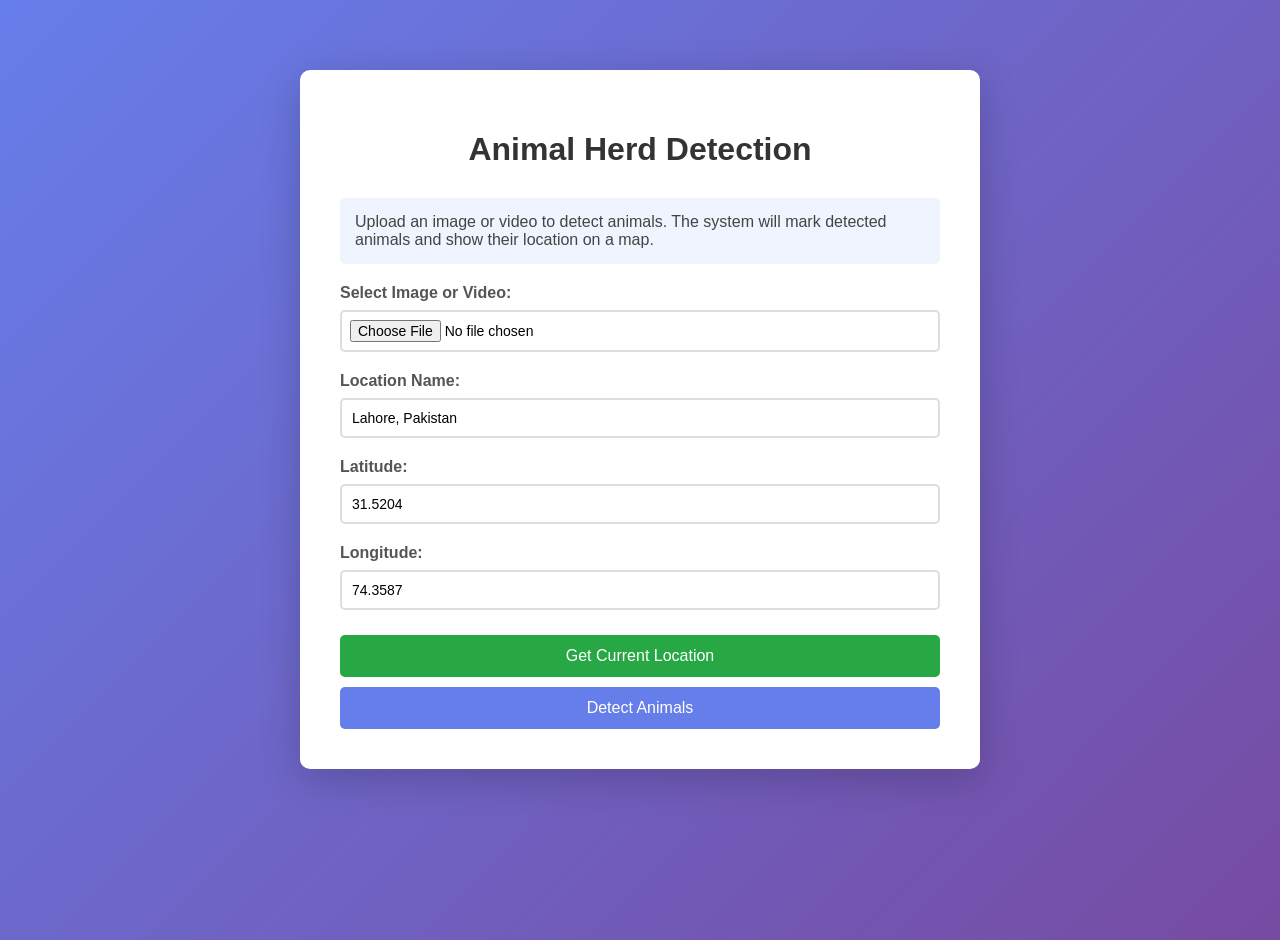
<file: task06/templates/index.html>
<!DOCTYPE html>
<html>
<head>
    <title>Animal Herd Detection System</title>
    <style>
        body {
            font-family: Arial, sans-serif;
            background: linear-gradient(135deg, #667eea 0%, #764ba2 100%);
            margin: 0;
            padding: 20px;
            min-height: 100vh;
        }
        
        .container {
            max-width: 600px;
            margin: 50px auto;
            background: white;
            padding: 40px;
            border-radius: 10px;
            box-shadow: 0 10px 40px rgba(0,0,0,0.2);
        }
        
        h1 {
            color: #333;
            text-align: center;
            margin-bottom: 30px;
        }
        
        .form-group {
            margin-bottom: 20px;
        }
        
        label {
            display: block;
            margin-bottom: 8px;
            color: #555;
            font-weight: bold;
        }
        
        input[type="text"],
        input[type="number"],
        input[type="file"] {
            width: 100%;
            padding: 10px;
            border: 2px solid #ddd;
            border-radius: 5px;
            font-size: 14px;
            box-sizing: border-box;
        }
        
        input[type="file"] {
            padding: 8px;
        }
        
        button {
            width: 100%;
            padding: 12px;
            background: #667eea;
            color: white;
            border: none;
            border-radius: 5px;
            font-size: 16px;
            cursor: pointer;
            margin-top: 10px;
        }
        
        button:hover {
            background: #5568d3;
        }
        
        .info {
            background: #f0f4ff;
            padding: 15px;
            border-radius: 5px;
            margin-bottom: 20px;
            color: #444;
        }
        
        .location-btn {
            background: #28a745;
            margin-top: 5px;
        }
        
        .location-btn:hover {
            background: #218838;
        }
    </style>
</head>
<body>
    <div class="container">
        <h1>Animal Herd Detection</h1>
        
        <div class="info">
            Upload an image or video to detect animals. The system will mark detected animals and show their location on a map.
        </div>
        
        <form action="/upload" method="post" enctype="multipart/form-data">
            <div class="form-group">
                <label>Select Image or Video:</label>
                <input type="file" name="file" accept="image/*,video/*" required>
            </div>
            
            <div class="form-group">
                <label>Location Name:</label>
                <input type="text" name="location" placeholder="Enter location name" value="Lahore, Pakistan">
            </div>
            
            <div class="form-group">
                <label>Latitude:</label>
                <input type="number" step="any" name="latitude" placeholder="31.5204" value="31.5204">
            </div>
            
            <div class="form-group">
                <label>Longitude:</label>
                <input type="number" step="any" name="longitude" placeholder="74.3587" value="74.3587">
            </div>
            
            <button type="button" class="location-btn" onclick="getLocation()">Get Current Location</button>
            
            <button type="submit">Detect Animals</button>
        </form>
    </div>
    
    <script>
        function getLocation() {
            if (navigator.geolocation) {
                navigator.geolocation.getCurrentPosition(function(position) {
                    document.querySelector('input[name="latitude"]').value = position.coords.latitude;
                    document.querySelector('input[name="longitude"]').value = position.coords.longitude;
                    alert('Location updated!');
                });
            } else {
                alert('Geolocation not supported by browser');
            }
        }
    </script>
</body>
</html>
</file>
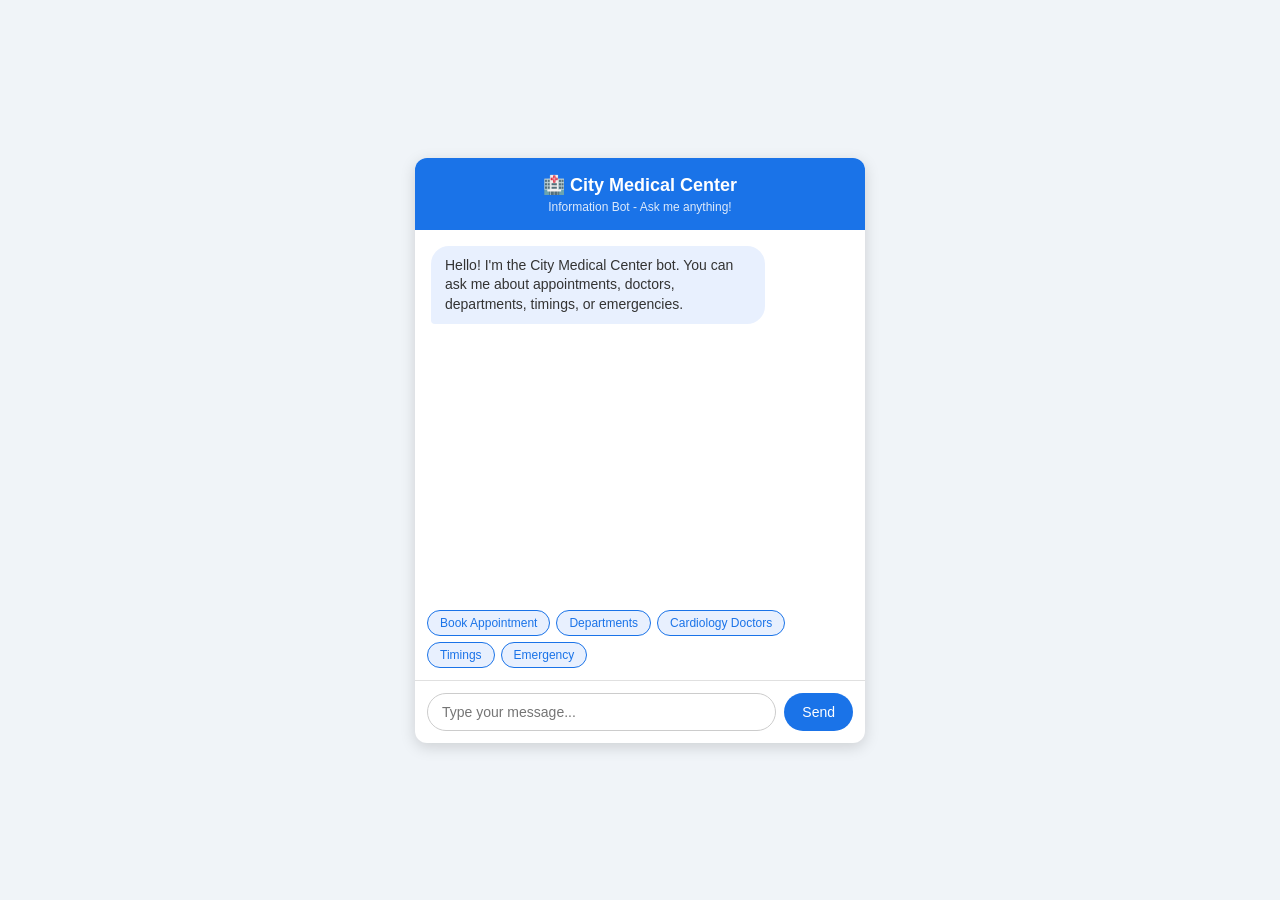
<file: task10/templates/index.html>
<!DOCTYPE html>
<html lang="en">
<head>
    <meta charset="UTF-8">
    <meta name="viewport" content="width=device-width, initial-scale=1.0">
    <title>City Medical Center - Info Bot</title>
    <style>
        * {
            margin: 0;
            padding: 0;
            box-sizing: border-box;
        }

        body {
            font-family: Arial, sans-serif;
            background-color: #f0f4f8;
            display: flex;
            justify-content: center;
            align-items: center;
            height: 100vh;
        }

        .chat-container {
            background-color: white;
            width: 450px;
            border-radius: 12px;
            box-shadow: 0 4px 15px rgba(0, 0, 0, 0.15);
            overflow: hidden;
        }

        .chat-header {
            background-color: #1a73e8;
            color: white;
            padding: 16px 20px;
            text-align: center;
        }

        .chat-header h2 {
            font-size: 18px;
        }

        .chat-header p {
            font-size: 12px;
            margin-top: 4px;
            opacity: 0.85;
        }

        .chat-box {
            height: 380px;
            overflow-y: auto;
            padding: 16px;
            display: flex;
            flex-direction: column;
            gap: 10px;
        }

        .message {
            max-width: 80%;
            padding: 10px 14px;
            border-radius: 18px;
            font-size: 14px;
            line-height: 1.4;
        }

        .bot-message {
            background-color: #e8f0fe;
            color: #333;
            align-self: flex-start;
            border-bottom-left-radius: 4px;
        }

        .user-message {
            background-color: #1a73e8;
            color: white;
            align-self: flex-end;
            border-bottom-right-radius: 4px;
        }

        .chat-input {
            display: flex;
            padding: 12px;
            border-top: 1px solid #e0e0e0;
            gap: 8px;
        }

        .chat-input input {
            flex: 1;
            padding: 10px 14px;
            border: 1px solid #ccc;
            border-radius: 20px;
            outline: none;
            font-size: 14px;
        }

        .chat-input input:focus {
            border-color: #1a73e8;
        }

        .chat-input button {
            background-color: #1a73e8;
            color: white;
            border: none;
            padding: 10px 18px;
            border-radius: 20px;
            cursor: pointer;
            font-size: 14px;
        }

        .chat-input button:hover {
            background-color: #1558b0;
        }

        .suggestions {
            padding: 0 12px 12px 12px;
            display: flex;
            flex-wrap: wrap;
            gap: 6px;
        }

        .suggestion-btn {
            background-color: #e8f0fe;
            color: #1a73e8;
            border: 1px solid #1a73e8;
            padding: 5px 12px;
            border-radius: 14px;
            cursor: pointer;
            font-size: 12px;
        }

        .suggestion-btn:hover {
            background-color: #1a73e8;
            color: white;
        }
    </style>
</head>
<body>

<div class="chat-container">
    <div class="chat-header">
        <h2>🏥 City Medical Center</h2>
        <p>Information Bot - Ask me anything!</p>
    </div>

    <div class="chat-box" id="chatBox">
        <div class="message bot-message">Hello! I'm the City Medical Center bot. You can ask me about appointments, doctors, departments, timings, or emergencies.</div>
    </div>

    <div class="suggestions">
        <button class="suggestion-btn" onclick="sendSuggestion('Book an appointment')">Book Appointment</button>
        <button class="suggestion-btn" onclick="sendSuggestion('Show all departments')">Departments</button>
        <button class="suggestion-btn" onclick="sendSuggestion('Doctors in cardiology')">Cardiology Doctors</button>
        <button class="suggestion-btn" onclick="sendSuggestion('What are the timings')">Timings</button>
        <button class="suggestion-btn" onclick="sendSuggestion('Emergency')">Emergency</button>
    </div>

    <div class="chat-input">
        <input type="text" id="userInput" placeholder="Type your message..." onkeypress="handleKey(event)" />
        <button onclick="sendMessage()">Send</button>
    </div>
</div>

<script>
    function sendMessage() {
        var input = document.getElementById("userInput");
        var message = input.value.trim();

        if (message == "") return;

        appendMessage(message, "user-message");
        input.value = "";

        fetch("/chat", {
            method: "POST",
            headers: { "Content-Type": "application/json" },
            body: JSON.stringify({ message: message })
        })
        .then(res => res.json())
        .then(data => {
            appendMessage(data.response, "bot-message");
        });
    }

    function appendMessage(text, className) {
        var chatBox = document.getElementById("chatBox");
        var msg = document.createElement("div");
        msg.className = "message " + className;
        msg.innerText = text;
        chatBox.appendChild(msg);
        chatBox.scrollTop = chatBox.scrollHeight;
    }

    function handleKey(event) {
        if (event.key == "Enter") {
            sendMessage();
        }
    }

    function sendSuggestion(text) {
        document.getElementById("userInput").value = text;
        sendMessage();
    }
</script>

</body>
</html>
</file>
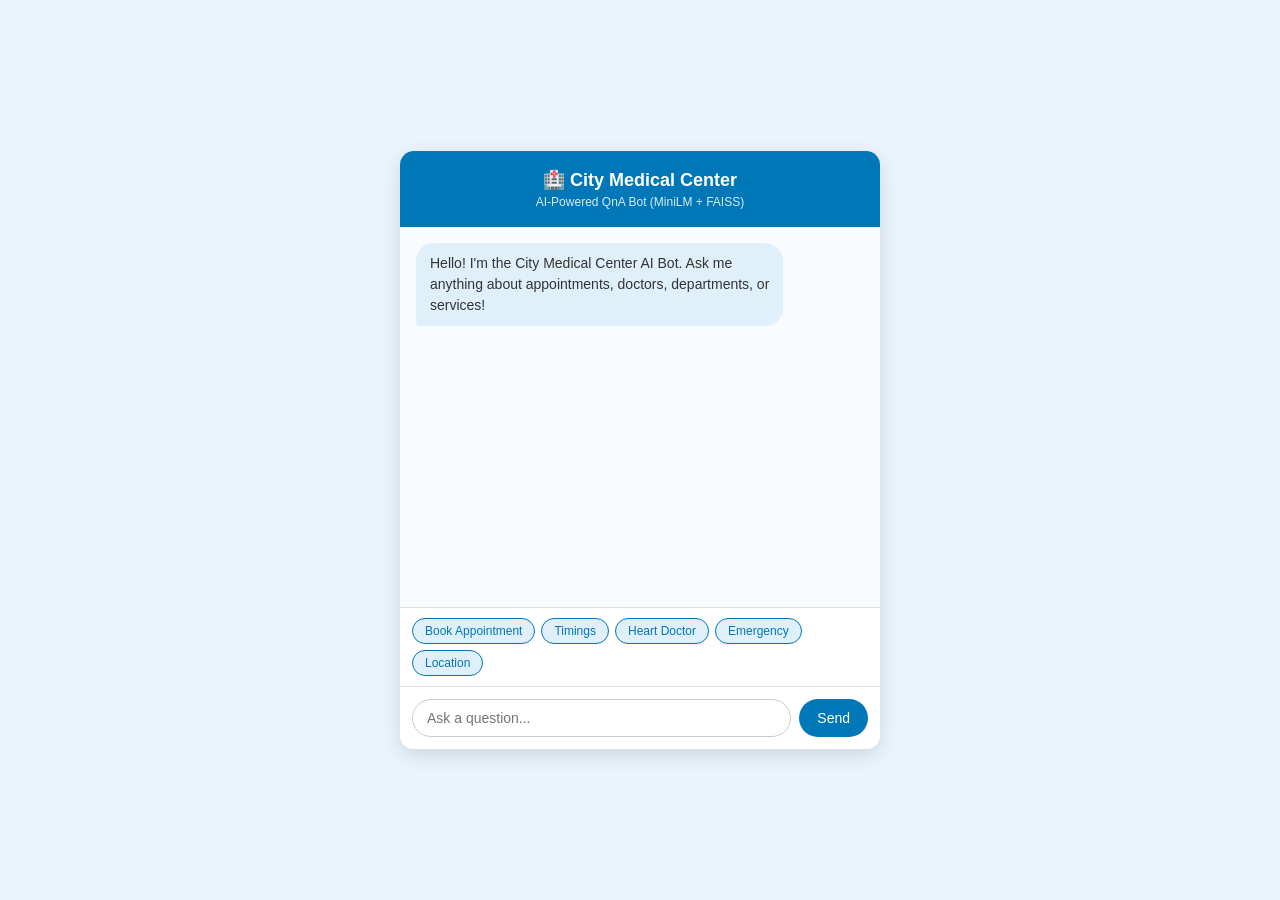
<file: task12/templates/index.html>
<!DOCTYPE html>
<html lang="en">
<head>
    <meta charset="UTF-8">
    <meta name="viewport" content="width=device-width, initial-scale=1.0">
    <title>Medical Center QnA Bot</title>
    <style>
        * {
            margin: 0;
            padding: 0;
            box-sizing: border-box;
        }

        body {
            font-family: Arial, sans-serif;
            background-color: #eaf4fb;
            display: flex;
            justify-content: center;
            align-items: center;
            height: 100vh;
        }

        .chat-container {
            background-color: white;
            width: 480px;
            border-radius: 14px;
            box-shadow: 0 6px 20px rgba(0, 0, 0, 0.12);
            overflow: hidden;
        }

        .chat-header {
            background-color: #0077b6;
            color: white;
            padding: 18px 20px;
            text-align: center;
        }

        .chat-header h2 {
            font-size: 18px;
        }

        .chat-header p {
            font-size: 12px;
            margin-top: 4px;
            opacity: 0.85;
        }

        .chat-box {
            height: 380px;
            overflow-y: auto;
            padding: 16px;
            display: flex;
            flex-direction: column;
            gap: 10px;
            background-color: #f8fbff;
        }

        .message {
            max-width: 82%;
            padding: 10px 14px;
            border-radius: 18px;
            font-size: 14px;
            line-height: 1.5;
        }

        .bot-message {
            background-color: #dff0fb;
            color: #333;
            align-self: flex-start;
            border-bottom-left-radius: 4px;
        }

        .user-message {
            background-color: #0077b6;
            color: white;
            align-self: flex-end;
            border-bottom-right-radius: 4px;
        }

        .typing {
            font-size: 13px;
            color: #888;
            align-self: flex-start;
            padding: 6px 12px;
        }

        .suggestions {
            padding: 10px 12px;
            display: flex;
            flex-wrap: wrap;
            gap: 6px;
            border-top: 1px solid #e0e0e0;
            background-color: white;
        }

        .suggestion-btn {
            background-color: #dff0fb;
            color: #0077b6;
            border: 1px solid #0077b6;
            padding: 5px 12px;
            border-radius: 14px;
            cursor: pointer;
            font-size: 12px;
        }

        .suggestion-btn:hover {
            background-color: #0077b6;
            color: white;
        }

        .chat-input {
            display: flex;
            padding: 12px;
            border-top: 1px solid #e0e0e0;
            gap: 8px;
            background-color: white;
        }

        .chat-input input {
            flex: 1;
            padding: 10px 14px;
            border: 1px solid #ccc;
            border-radius: 20px;
            outline: none;
            font-size: 14px;
        }

        .chat-input input:focus {
            border-color: #0077b6;
        }

        .chat-input button {
            background-color: #0077b6;
            color: white;
            border: none;
            padding: 10px 18px;
            border-radius: 20px;
            cursor: pointer;
            font-size: 14px;
        }

        .chat-input button:hover {
            background-color: #005f8e;
        }
    </style>
</head>
<body>

<div class="chat-container">
    <div class="chat-header">
        <h2>🏥 City Medical Center</h2>
        <p>AI-Powered QnA Bot (MiniLM + FAISS)</p>
    </div>

    <div class="chat-box" id="chatBox">
        <div class="message bot-message">Hello! I'm the City Medical Center AI Bot. Ask me anything about appointments, doctors, departments, or services!</div>
    </div>

    <div class="suggestions">
        <button class="suggestion-btn" onclick="sendSuggestion('How to book appointment')">Book Appointment</button>
        <button class="suggestion-btn" onclick="sendSuggestion('Hospital timings')">Timings</button>
        <button class="suggestion-btn" onclick="sendSuggestion('Heart doctor')">Heart Doctor</button>
        <button class="suggestion-btn" onclick="sendSuggestion('Emergency')">Emergency</button>
        <button class="suggestion-btn" onclick="sendSuggestion('Hospital location')">Location</button>
    </div>

    <div class="chat-input">
        <input type="text" id="userInput" placeholder="Ask a question..." onkeypress="handleKey(event)" />
        <button onclick="sendMessage()">Send</button>
    </div>
</div>

<script>
    function sendMessage() {
        var input = document.getElementById("userInput");
        var message = input.value.trim();

        if (message == "") return;

        appendMessage(message, "user-message");
        input.value = "";

        // show typing indicator
        var typing = document.createElement("div");
        typing.className = "typing";
        typing.id = "typing";
        typing.innerText = "Bot is typing...";
        document.getElementById("chatBox").appendChild(typing);
        scrollDown();

        fetch("/chat", {
            method: "POST",
            headers: { "Content-Type": "application/json" },
            body: JSON.stringify({ message: message })
        })
        .then(res => res.json())
        .then(data => {
            // remove typing indicator
            var t = document.getElementById("typing");
            if (t) t.remove();
            appendMessage(data.response, "bot-message");
        });
    }

    function appendMessage(text, className) {
        var chatBox = document.getElementById("chatBox");
        var msg = document.createElement("div");
        msg.className = "message " + className;
        msg.innerText = text;
        chatBox.appendChild(msg);
        scrollDown();
    }

    function scrollDown() {
        var chatBox = document.getElementById("chatBox");
        chatBox.scrollTop = chatBox.scrollHeight;
    }

    function handleKey(event) {
        if (event.key == "Enter") {
            sendMessage();
        }
    }

    function sendSuggestion(text) {
        document.getElementById("userInput").value = text;
        sendMessage();
    }
</script>

</body>
</html>
</file>
